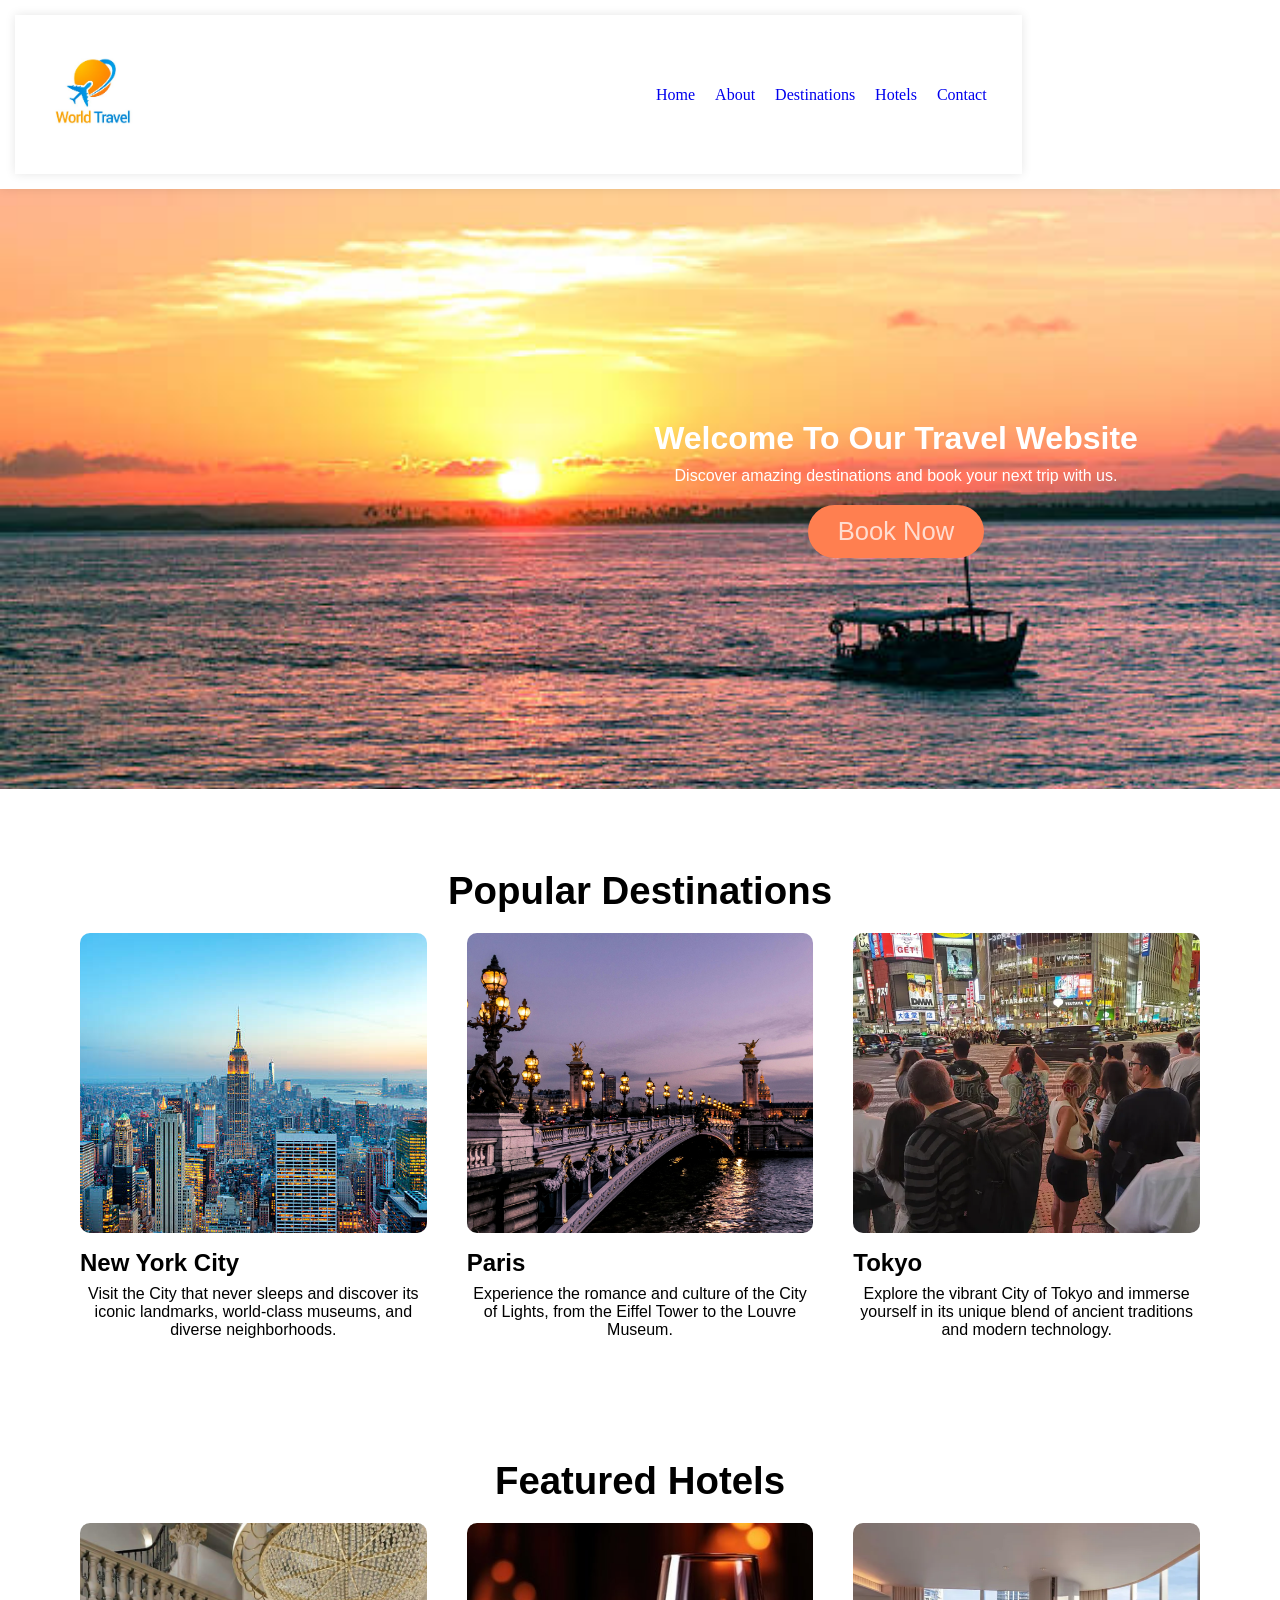
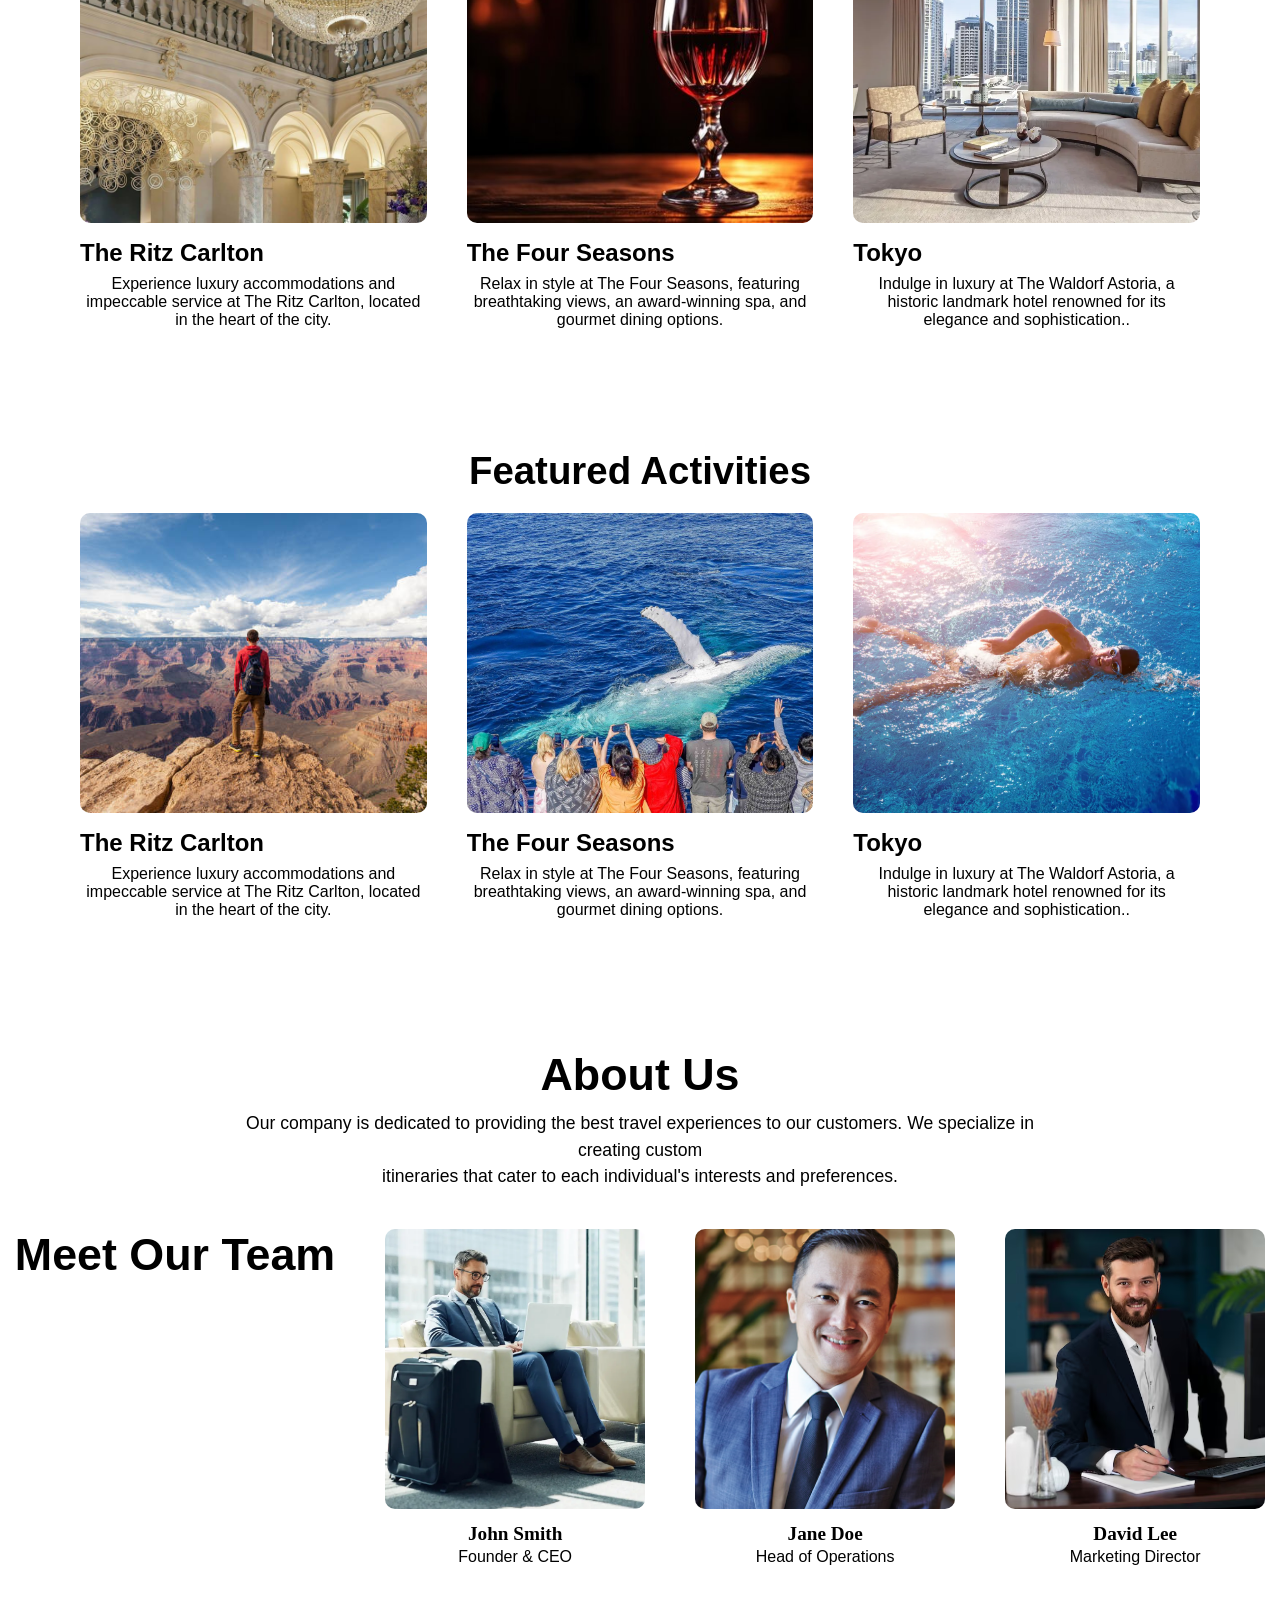
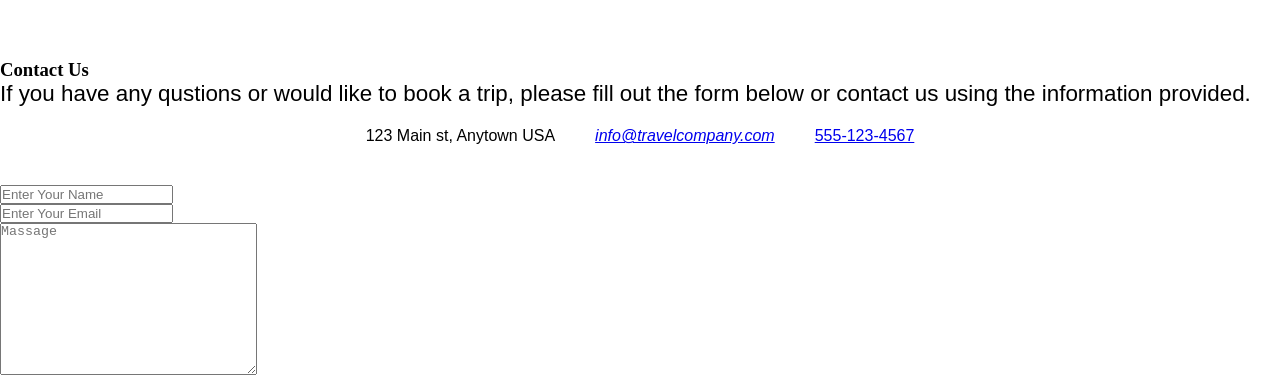
<file: backup/index.html>
<!DOCTYPE html>
<html lang="en">
<head>
    <meta charset="UTF-8">
    <meta name="viewport" content="width=device-width, initial-scale=1.0">
    <title>Travel Website</title>
    <link rel="stylesheet" href="style.css"/>
</head>
<body>
    <header>
    <header>
            <div class="logo">
                <a href="#"><img src="/-travel-logo_23-2148612781.jpg" alt="logo" /></a>
            </div>
            <nav class="nav-menu">
                 <ul>
                    <li><a href="#">Home</a></li>
                    <li><a href="#">About</a></li>
                    <li><a href="#">Destinations</a></li>
                    <li><a href="#">Hotels</a></li>
                    <li><a href="#">Contact</a></li>
                 </ul>
            </nav>
    </header>
    </header>
    <main>
    <section class="hero">
        <div class="hero-image">
            <img src="Hero. image.jpg" alt="Hero image" />
        </div>
        <div class="hero-content">
            <h1>Welcome To Our Travel Website</h1> 
            <p>Discover amazing destinations and book your next trip with us.</p>
            <a href="#" class="hero-button">Book Now</a>
        </div>
    </section>
    <!-- Destinations -->
     <section class="destinations">
    <h2>Popular Destinations</h2>

    <div class="destinations-grid">

        <div class="destinations-item">
            <img src="destination-1.jpg" alt="">
            <h3>New York City</h3>
            <p>Visit the City that never sleeps and discover its iconic landmarks,
               world-class museums, and diverse neighborhoods.
            </p>
        </div>

        <div class="destinations-item">
            <img src="destination-2.jpeg" alt="">
            <h3>Paris</h3>
            <p>Experience the romance and culture of the City of Lights,
               from the Eiffel Tower to the Louvre Museum.
            </p>
        </div>

        <div class="destinations-item">
            <img src="destination-3.webp" alt="">
            <h3>Tokyo</h3>
            <p>Explore the vibrant City of Tokyo and immerse yourself in its 
               unique blend of ancient traditions and modern technology.
            </p>
        </div>
    </div>
       </section>
       <section class="destinations"> 
              <h2>Featured Hotels</h2>
              <div class="destinations-grid">
              <div class="destinations-item">
            <img src="hotel-1.jpg" alt="">
            <h3>The Ritz Carlton</h3>
            <p>Experience luxury accommodations and impeccable service at The 
                Ritz Carlton, located in the heart of the city.
            </p>
        </div>
        <div class="destinations-item">
            <img src="hotel-2.jpg" alt="">
            <h3> The Four Seasons</h3>
            <p>Relax in style at The Four Seasons, featuring breathtaking views, 
                an award-winning spa, and gourmet dining options.
            </p>
        </div>
        <div class="destinations-item">
            <img src="hotel-3.webp" alt="">
            <h3>Tokyo</h3>
            <p>Indulge in luxury at The Waldorf Astoria, a historic landmark 
                hotel renowned for its elegance and sophistication..
            </p>
        </div>
    </div>
</section>
       <section class="destinations"> 
              <h2>Featured Activities</h2>
              <div class="destinations-grid">
              <div class="destinations-item">
            <img src="activity-1.jpg" alt="">
            <h3>The Ritz Carlton</h3>
            <p>Experience luxury accommodations and impeccable service at The 
                Ritz Carlton, located in the heart of the city.
            </p>
        </div>
        <div class="destinations-item">
            <img src="activity-2.jpg" alt="">
            <h3> The Four Seasons</h3>
            <p>Relax in style at The Four Seasons, featuring breathtaking views, 
                an award-winning spa, and gourmet dining options.
            </p>
        </div>
        <div class="destinations-item">
            <img src="activity-3.webp" alt="">
            <h3>Tokyo</h3>
            <p>Indulge in luxury at The Waldorf Astoria, a historic landmark 
                hotel renowned for its elegance and sophistication..
            </p>
        </div>
    </div>
</section>
   <section class="About">
    <h3>About Us</h3>
    <p>
      Our company is dedicated to providing the best travel experiences to  our customers.
        We specialize in creating custom <br /> itineraries that cater
        to each individual's interests and preferences.
    </p>
    <div class="team-members">
        <h3>Meet Our Team</h3>
        <div class="team-member">
            <img src="team member-1.webp" alt="">
            <h4>John Smith</h4>
            <p>Founder & CEO</p>
        </div>

        <div class="team-member">
            <img src="team member-2.webp" alt="">
            <h4>Jane Doe</h4>
            <p>Head of Operations</p>
        </div>

        <div class="team-member">
            <img src="team member-3.avif" alt="">
            <h4>David Lee</h4>
            <p>Marketing Director</p>
        </div>
        </div>
        </section>
        <section class="content">
          <h3>Contact Us</h3>
          <div class="contact-info">
            <p>If you have any qustions or would like to book a trip, please fill
                out the form below or contact us using the information provided.
             </p>
             <ul>
                <li>
                    <i class="fas fa-map-marker-alt"></i>123 Main st, Anytown USA
                </li>
                <li>
                    <i class="fas fa-envelope"
                    ><a href="mailto:info@travelcompany.com"
                    >info@travelcompany.com</a
                    ></i>
                  </li>
                  <li>
                    <i class="fas fa-phone-alt"></i>
                    <a href="tel:555-123-4567">555-123-4567</a>
                  </li>
             </ul>
          </div>  
          <form action="#" class="form">
            <div class="form-group">
                <input
                 type="name"
                 name="name"
                 id="name"
                 placeholder="Enter Your Name"
                 />
            </div>
            <div class="form-group">
                <input
                 type="email"
                 name="email"
                 id="email"
                 placeholder="Enter Your Email"
                 />
            </div>
            <div class="form-group">
               <textarea
               name="textarea"
               id="textarea"
               cols="30"
               rows="10"
               placeholder="Massage"
               ></textarea>
            </div>
          </form>
        </section>
     </main>
     </body>

    </html>
</file>
<file: backup/style.css>
*{
    margin: 0;
    padding: 0;
}
@font-face {
        font-family: "Dongle-light";
        src: url("Dongle/Dongl-light.ttf");
}

@font-face {
        font-family: "Dongle-regular";
        src: url("Dongle/Dongle-regular.ttf");
}
@font-face {
        font-family: "Dongle-bold";
        src: url("Dongle/Dongle-bold.ttf");
}
header{
    display: flex;
    padding: 15px;
    background-color: #fff;
    box-shadow: 0 0 10px rgba(0, 0, 0, 0.1);
    align-items: center;
}
.logo img{
    max-width: 20%; 
}
.nav-menu ul{
    display: flex;
}
.nav-menu li{
    list-style: none;
    margin-right: 20px ;
}
.nav-menu li :last-child{
     text-decoration: none;
     font-family: "Dongl-bold";
     font-size: 1.6;
     transition: all ease 0.8;
}
.nav-menu a:hover{
    color: #ff7f50;
}
.hero{
    position: relative;
    height: 600px;
    overflow: hidden;
}
.hero-image img {
    width: 100%;
    height: 500px,600px;   
    object-fit: cover;
    border-radius: 10px;
}
.hero-image img{
    position: absolute;
    top: 0;
    left: 0;
    width: 100;
    height: 100;
    object-fit: cover;
    z-index: -1;
}
.hero-content{
    position: relative;
    top: 50%;
    left: 70%;
    transform: translate(-50%,-50%);
    text-align: center;
    color: #fff;
}
.hero-content h1{
  font-family: Arial, Helvetica, sans-serif;
  font-size: 2rem;    
}
.hero-content p{
    font-family: Arial, Helvetica, sans-serif;
    font-size: 1rem;
    margin-top: 10px;
    margin-bottom: 20px;
}
.hero-button {
  display: inline-block;
  text-decoration: none;
  color: #fffb;
  background-color: #ff7f50;
  padding: 12px 30px;
  border-radius: 50px;
  font-family: Arial, Helvetica, sans-serif;
  font-size: 1.6rem; 
  transform: all ease 0.3;
}
.hero-button:hover{
    background-color: #333;
}
.destinations {
    padding: 40px 0;
    font-family: Arial, Helvetica, sans-serif;
    margin: 40px 80px;
    text-align: center;
}

.destinations h2 {
    font-size: 2.4rem;
    margin-bottom: 20px;
}
.destinations-grid {
    display: grid;
    grid-template-columns: repeat(3, 1fr);
    gap: 40px;
}
.destinations-item img {
    width: 100%;
    height: 300px;        
    object-fit: cover;    
    border-radius: 10px;
}
.destinations-item h3 {
    margin-top: 12px;
    font-size: 1.3rem;
}

.destinations-item p {
    margin-top: 8px;
    line-height: 1.5;
}
.destinations-item h3{
    text-align: left;
    font-size: 1.5rem;
}

.About {
    text-align: center;
    padding: 50px 0;
}

.About h3 {
    font-size: 2.8rem;
    margin-bottom: 10px;
    font-family: Arial, Helvetica, sans-serif;
}

.About p {
    max-width: 800px;
    margin: 0 auto 40px;
    font-size: 1.1rem;
    line-height: 1.5;
    font-family: Arial, Helvetica, sans-serif;
}
.team-title {
    margin-top: 40px;
    font-size: 2rem;
    text-align: left;
    width: 80%;
    margin-left: 10%;
}
.team-members {
    display: flex;
    justify-content: center;
    align-items: flex-start;
    gap: 50px;
    flex-wrap: wrap;
    margin-top: 20px;
}
.team-member {
    width: 260px;
    text-align: center;
}
.team-member img {
    width: 100%;
    height: 280px;
    object-fit: cover;
    border-radius: 10px;
}
.team-member h4 {
    margin-top: 10px;
    font-size: 1.2rem;
}
.team-member p {
    font-size: 1rem;
    color: #444;
}
.contact{
    padding: 80px;
    text-align: center;
    background-color: #f7f7f7
}
.contact h3{
    font-family: Arial, Helvetica, sans-serif;
    font-size: 3rem;
}
.contact-info p{
    font-family: Arial, Helvetica, sans-serif;
    font-size: 1.4rem;
    margin-bottom: 20px;
}
.contact-info ul{
    list-style: none;
    display: flex;
    justify-content: center;
    align-items: center;
    margin-bottom: 40px;
}
.contact-info li{
    margin: 0 20px;
    font-family: Arial, Helvetica, sans-serif;
    font-size: 1rem;
    display: flex;
    align-items: center; 
}
.contact-infoli a{
    text-decoration: none;
    font-family: Arial, Helvetica, sans-serif;
}
</file>
